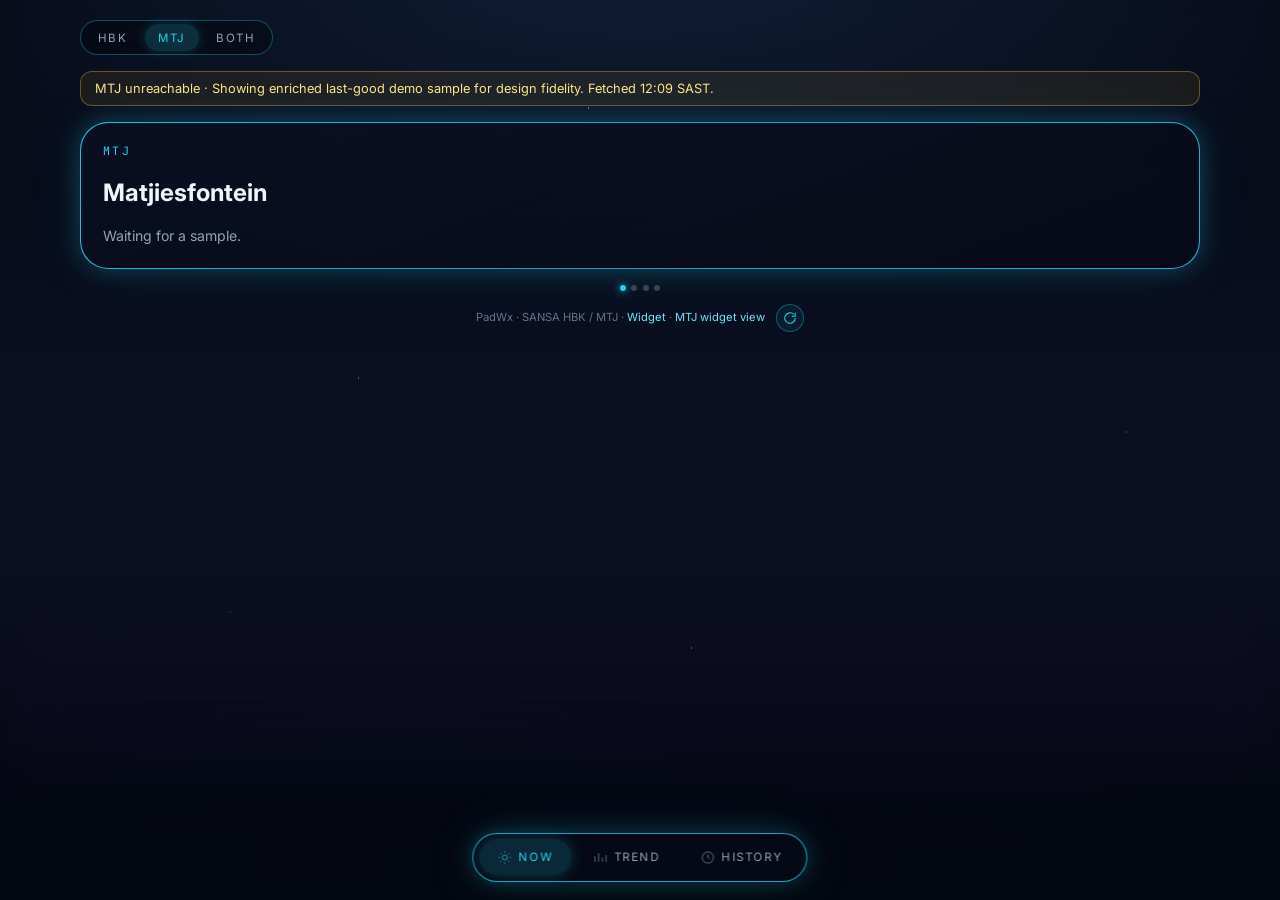
<file: index.html>
<!doctype html>
<html lang="en-ZA">
<head>
  <meta charset="utf-8" />
  <meta name="viewport" content="width=device-width, initial-scale=1, viewport-fit=cover" />
  <meta name="theme-color" content="#050814" />
  <meta name="description" content="PadWx — SANSA pad weather for Hartebeesthoek (HBK) and Matjiesfontein (MTJ)" />
  <meta name="apple-mobile-web-app-capable" content="yes" />
  <meta name="apple-mobile-web-app-status-bar-style" content="black-translucent" />
  <link rel="icon" href="favicon.svg" type="image/svg+xml" />
  <link rel="manifest" href="manifest.webmanifest" />
  <link rel="preconnect" href="https://fonts.googleapis.com" />
  <link rel="preconnect" href="https://fonts.gstatic.com" crossorigin />
  <link href="https://fonts.googleapis.com/css2?family=Inter:wght@400;500;600;700&family=JetBrains+Mono:wght@400;560;600&display=swap" rel="stylesheet" />
  <link rel="stylesheet" href="css/padwx.css" />
  <title>PadWx — Matjiesfontein</title>
</head>
<body>
  <div class="app">
    <div class="site-toggle" id="siteToggle" role="group" aria-label="Site">
      <button type="button" data-site="hbk">HBK</button>
      <button type="button" data-site="mtj" aria-pressed="true">MTJ</button>
      <button type="button" data-site="both">Both</button>
    </div>

    <div id="banner" class="banner hidden" role="status"></div>
    <div id="boards" class="boards" aria-live="polite"></div>

    <div class="pager-dots" aria-hidden="true">
      <span class="on"></span><span></span><span></span><span></span>
    </div>

    <p class="footer-note">
      PadWx · SANSA HBK / MTJ ·
      <a href="widget.html">Widget</a> ·
      <a href="?view=widget&amp;site=mtj">MTJ widget view</a>
      <button type="button" id="refreshTop" class="btn-icon" style="display:inline-grid;vertical-align:middle;margin-left:.5rem;width:28px;height:28px" title="Refresh" aria-label="Refresh">
        <svg viewBox="0 0 24 24" fill="none" stroke="currentColor" stroke-width="1.8" width="14" height="14"><path d="M21 12a9 9 0 1 1-2.6-6.2"/><path d="M21 3v6h-6"/></svg>
      </button>
    </p>
  </div>

  <nav class="nav-pill" role="tablist" aria-label="Views">
    <button type="button" role="tab" data-tab="now" aria-selected="true">
      <svg viewBox="0 0 24 24" fill="none" stroke="currentColor"><circle cx="12" cy="12" r="4"/><path d="M12 2v2M12 20v2M4.9 4.9l1.4 1.4M17.7 17.7l1.4 1.4M2 12h2M20 12h2M4.9 19.1l1.4-1.4M17.7 6.3l1.4-1.4"/></svg>
      Now
    </button>
    <button type="button" role="tab" data-tab="trend" aria-selected="false">
      <svg viewBox="0 0 24 24" fill="none" stroke="currentColor"><path d="M4 19V10M10 19V5M16 19v-7M22 19V8"/></svg>
      Trend
    </button>
    <button type="button" role="tab" data-tab="history" aria-selected="false">
      <svg viewBox="0 0 24 24" fill="none" stroke="currentColor"><circle cx="12" cy="12" r="9"/><path d="M12 7v5l3 2"/></svg>
      History
    </button>
  </nav>

  <script src="js/padwx.js" defer></script>
</body>
</html>
</file>
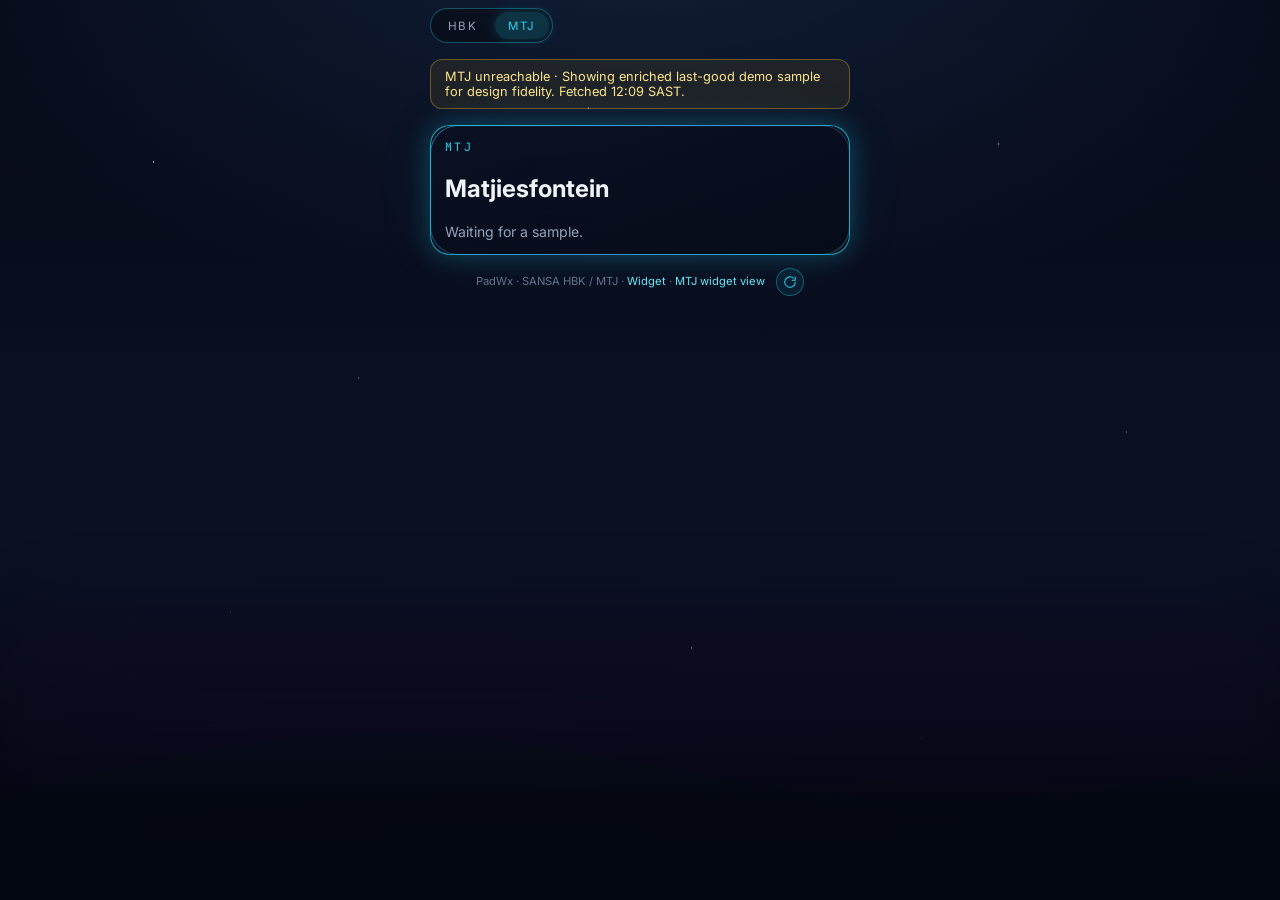
<file: widget.html>
<!doctype html>
<html lang="en-ZA">
<head>
  <meta charset="utf-8" />
  <title>PadWx Widget</title>
  <script>
    const q = new URLSearchParams(location.search);
    if (!q.get("site")) q.set("site", "mtj");
    q.set("view", "widget");
    location.replace("./index.html?" + q.toString());
  </script>
</head>
<body><p style="color:#94a3b8;font-family:system-ui">Opening MTJ widget…</p></body>
</html>
</file>
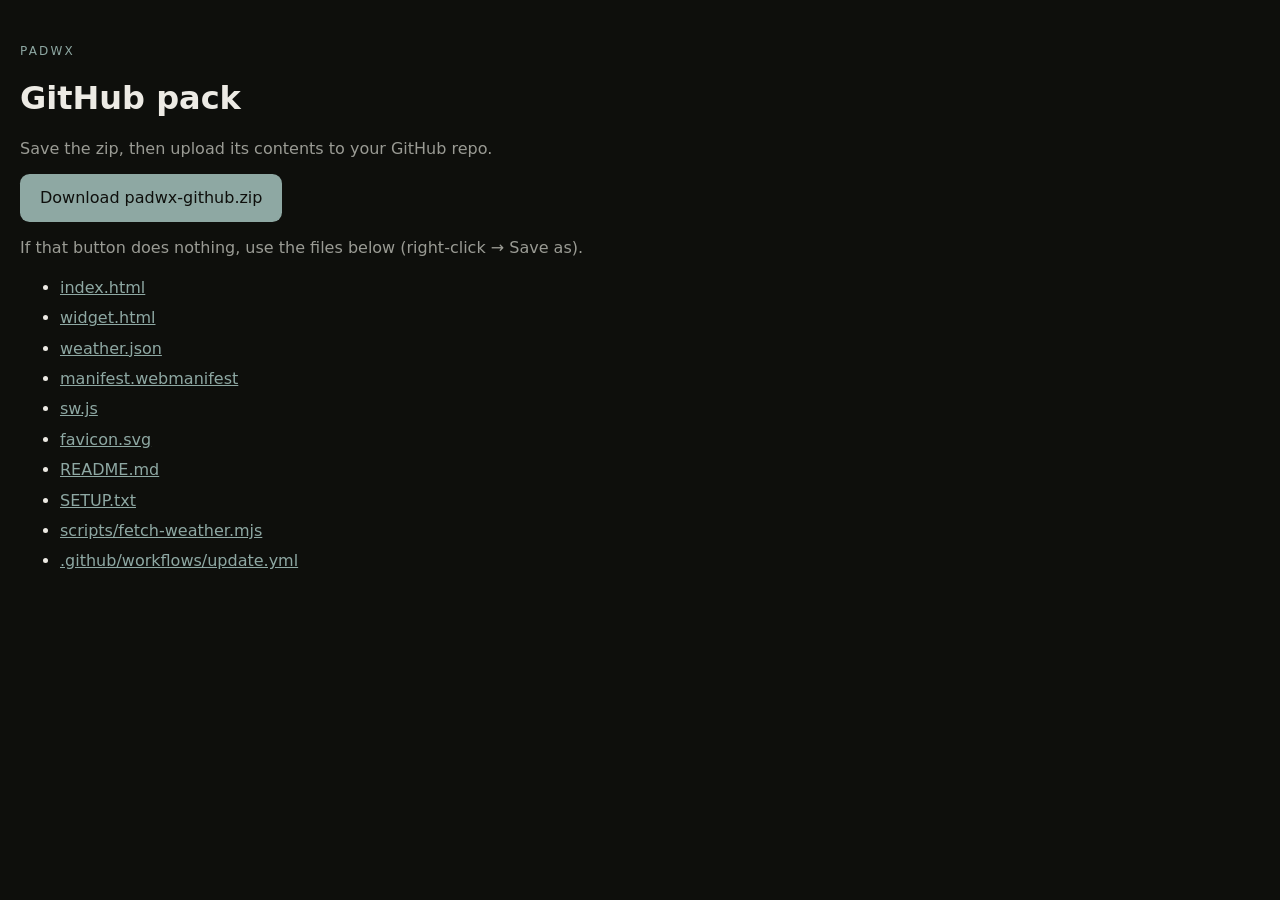
<file: public/github-pack.html>
<!doctype html>
<html lang="en">
<head>
<meta charset="utf-8"/>
<meta name="viewport" content="width=device-width, initial-scale=1"/>
<title>Download PadWx GitHub pack</title>
<style>
  body{margin:0;background:#0e0f0c;color:#eceae4;font-family:system-ui,sans-serif;padding:2rem 1.25rem}
  a{color:#8ea8a3}
  .btn{display:inline-flex;align-items:center;justify-content:center;min-height:3rem;padding:0 1.25rem;border-radius:.6rem;background:#8ea8a3;color:#0e0f0c;font-weight:600;text-decoration:none;border:0;font:inherit;cursor:pointer}
  ul{line-height:1.9}
  .muted{color:#9a9b94}
</style>
</head>
<body>
  <p style="letter-spacing:.18em;font-size:.75rem;color:#8ea8a3">PADWX</p>
  <h1>GitHub pack</h1>
  <p class="muted">Save the zip, then upload its contents to your GitHub repo.</p>
  <p><a class="btn" href="/padwx-github.zip" download="padwx-github.zip">Download padwx-github.zip</a></p>
  <p class="muted">If that button does nothing, use the files below (right-click → Save as).</p>
  <ul>
    <li><a href="/github-pack/index.html" download>index.html</a></li>
    <li><a href="/github-pack/widget.html" download>widget.html</a></li>
    <li><a href="/github-pack/weather.json" download>weather.json</a></li>
    <li><a href="/github-pack/manifest.webmanifest" download>manifest.webmanifest</a></li>
    <li><a href="/github-pack/sw.js" download>sw.js</a></li>
    <li><a href="/github-pack/favicon.svg" download>favicon.svg</a></li>
    <li><a href="/github-pack/README.md" download>README.md</a></li>
    <li><a href="/github-pack/SETUP.txt" download>SETUP.txt</a></li>
    <li><a href="/github-pack/scripts/fetch-weather.mjs" download>scripts/fetch-weather.mjs</a></li>
    <li><a href="/github-pack/.github/workflows/update.yml" download>.github/workflows/update.yml</a></li>
  </ul>
</body>
</html>
</file>
<file: css/padwx.css>
/* PadWx MTJ — neon glassmorphism dashboard */
:root {
  --bg0: #03050e;
  --bg1: #070b18;
  --glass: rgba(8, 14, 32, 0.72);
  --glass2: rgba(12, 20, 42, 0.55);
  --stroke: rgba(34, 211, 238, 0.35);
  --stroke-strong: rgba(34, 211, 238, 0.75);
  --cyan: #22d3ee;
  --cyan-dim: #67e8f9;
  --purple: #c084fc;
  --purple-line: #a855f7;
  --green: #4ade80;
  --green-dim: #86efac;
  --pink: #f472b6;
  --blue: #38bdf8;
  --text: #f1f5f9;
  --muted: #94a3b8;
  --subtle: #64748b;
  --warn: #fbbf24;
  --hold: #f87171;
  --ok: #4ade80;
  --glow: 0 0 24px rgba(34, 211, 238, 0.25), 0 0 60px rgba(34, 211, 238, 0.08);
  --radius: 18px;
  --font: "Inter", "Segoe UI", system-ui, -apple-system, sans-serif;
  --mono: "JetBrains Mono", "SF Mono", ui-monospace, Menlo, monospace;
}

*, *::before, *::after { box-sizing: border-box; }
html, body { margin: 0; min-height: 100%; }
body {
  font-family: var(--font);
  color: var(--text);
  background: var(--bg0);
  -webkit-font-smoothing: antialiased;
  overflow-x: hidden;
}

body::before {
  content: "";
  position: fixed;
  inset: 0;
  z-index: -2;
  background:
    radial-gradient(1.5px 1.5px at 12% 18%, rgba(255,255,255,.55) 50%, transparent 52%),
    radial-gradient(1px 1px at 28% 42%, rgba(165,243,252,.7) 50%, transparent 52%),
    radial-gradient(1.5px 1.5px at 46% 12%, rgba(255,255,255,.4) 50%, transparent 52%),
    radial-gradient(1px 1px at 62% 28%, rgba(196,181,253,.6) 50%, transparent 52%),
    radial-gradient(1.5px 1.5px at 78% 16%, rgba(255,255,255,.5) 50%, transparent 52%),
    radial-gradient(1px 1px at 88% 48%, rgba(165,243,252,.5) 50%, transparent 52%),
    radial-gradient(1px 1px at 18% 68%, rgba(255,255,255,.35) 50%, transparent 52%),
    radial-gradient(1.5px 1.5px at 54% 72%, rgba(255,255,255,.45) 50%, transparent 52%),
    radial-gradient(1px 1px at 72% 82%, rgba(196,181,253,.4) 50%, transparent 52%),
    radial-gradient(1px 1px at 38% 88%, rgba(255,255,255,.3) 50%, transparent 52%),
    radial-gradient(ellipse 120% 80% at 50% -10%, #12203a 0%, transparent 55%),
    linear-gradient(180deg, #050814 0%, #0a1022 45%, #0c1220 100%);
}

body::after {
  content: "";
  position: fixed;
  left: 0; right: 0; bottom: 0;
  height: 38vh;
  z-index: -1;
  pointer-events: none;
  background:
    linear-gradient(180deg, transparent, rgba(3,5,14,.85) 70%),
    url("data:image/svg+xml,%3Csvg xmlns='http://www.w3.org/2000/svg' viewBox='0 0 1440 320' preserveAspectRatio='none'%3E%3Cpath fill='%23121a2e' fill-opacity='0.85' d='M0,224L80,208C160,192,320,160,480,165.3C640,171,800,213,960,224C1120,235,1280,213,1360,202.7L1440,192L1440,320L1360,320C1280,320,1120,320,960,320C800,320,640,320,480,320C320,320,160,320,80,320L0,320Z'/%3E%3Cpath fill='%230d1424' fill-opacity='0.9' d='M0,256L120,245.3C240,235,480,213,720,218.7C960,224,1200,256,1320,272L1440,288L1440,320L1320,320C1200,320,960,320,720,320C480,320,240,320,120,320L0,320Z'/%3E%3C/svg%3E") bottom / 100% 100% no-repeat;
  opacity: 0.95;
  filter: drop-shadow(0 0 40px rgba(88, 28, 135, 0.25));
}

a { color: var(--cyan); }

.app {
  width: min(1120px, calc(100% - 1.5rem));
  margin: 1.25rem auto 6.5rem;
}

.shell {
  position: relative;
  border-radius: 28px;
  padding: 1.25rem 1.35rem 1.5rem;
  background: linear-gradient(160deg, rgba(10,16,34,.82), rgba(6,10,22,.7));
  border: 1px solid var(--stroke-strong);
  box-shadow: var(--glow), inset 0 1px 0 rgba(255,255,255,.04);
  backdrop-filter: blur(18px);
  -webkit-backdrop-filter: blur(18px);
}

.shell::before {
  content: "";
  position: absolute;
  inset: -1px;
  border-radius: 28px;
  padding: 1px;
  background: linear-gradient(135deg, rgba(34,211,238,.7), rgba(168,85,247,.25), rgba(34,211,238,.45));
  -webkit-mask: linear-gradient(#000 0 0) content-box, linear-gradient(#000 0 0);
  mask: linear-gradient(#000 0 0) content-box, linear-gradient(#000 0 0);
  -webkit-mask-composite: xor;
  mask-composite: exclude;
  pointer-events: none;
  opacity: 0.85;
}

/* Header */
.topbar {
  display: flex;
  align-items: flex-start;
  justify-content: space-between;
  gap: 1rem;
  margin-bottom: 1.25rem;
}
.brand-kicker {
  font-family: var(--mono);
  font-size: 0.72rem;
  letter-spacing: 0.22em;
  color: var(--cyan);
  margin: 0 0 0.15rem;
  text-transform: uppercase;
}
.brand-row {
  display: flex;
  align-items: center;
  gap: 0.55rem;
}
.brand-row h1 {
  margin: 0;
  font-size: clamp(1.35rem, 3vw, 1.85rem);
  font-weight: 700;
  letter-spacing: 0.04em;
  text-transform: uppercase;
}
.live-dot {
  width: 9px; height: 9px;
  border-radius: 50%;
  background: var(--green);
  box-shadow: 0 0 10px var(--green), 0 0 20px rgba(74,222,128,.4);
  animation: pulse 2s ease-in-out infinite;
}
.live-dot.stale {
  background: var(--warn);
  box-shadow: 0 0 10px var(--warn);
  animation: none;
}
@keyframes pulse {
  0%, 100% { opacity: 1; transform: scale(1); }
  50% { opacity: 0.65; transform: scale(0.85); }
}
.brand-sub {
  margin: 0.25rem 0 0;
  color: var(--muted);
  font-size: 0.88rem;
}
.meta-right {
  display: flex;
  align-items: center;
  gap: 0.65rem;
  color: var(--muted);
  font-size: 0.78rem;
  text-align: right;
}
.meta-icons {
  display: flex;
  gap: 0.35rem;
  color: var(--cyan-dim);
  opacity: 0.85;
}
.meta-icons svg { width: 18px; height: 18px; }
.btn-icon {
  appearance: none;
  border: 1px solid var(--stroke);
  background: rgba(34,211,238,.08);
  color: var(--cyan);
  width: 36px; height: 36px;
  border-radius: 50%;
  display: grid; place-items: center;
  cursor: pointer;
  transition: box-shadow .2s, transform .2s, background .2s;
}
.btn-icon:hover { box-shadow: 0 0 16px rgba(34,211,238,.35); background: rgba(34,211,238,.15); }
.btn-icon.spin svg { animation: spin .7s linear infinite; }
@keyframes spin { to { transform: rotate(360deg); } }

.site-toggle {
  display: inline-flex;
  gap: 0.25rem;
  padding: 0.2rem;
  border-radius: 999px;
  border: 1px solid var(--stroke);
  background: rgba(0,0,0,.35);
  margin-bottom: 1rem;
}
.site-toggle button {
  appearance: none;
  border: 0;
  background: transparent;
  color: var(--muted);
  font: inherit;
  font-size: 0.72rem;
  letter-spacing: 0.12em;
  text-transform: uppercase;
  padding: 0.4rem 0.85rem;
  border-radius: 999px;
  cursor: pointer;
}
.site-toggle button[aria-pressed="true"] {
  background: rgba(34,211,238,.18);
  color: var(--cyan);
  box-shadow: 0 0 12px rgba(34,211,238,.2);
}
.site-toggle button.hidden { display: none; }

.banner {
  margin: 0 0 1rem;
  padding: 0.55rem 0.85rem;
  border-radius: 12px;
  border: 1px solid rgba(251,191,36,.35);
  background: rgba(251,191,36,.08);
  color: #fde68a;
  font-size: 0.8rem;
}
.banner.hidden { display: none; }

.boards.both {
  display: grid;
  gap: 1.25rem;
}
@media (min-width: 1100px) {
  .boards.both { grid-template-columns: 1fr 1fr; }
}

/* Hero + metrics */
.hero-grid {
  display: grid;
  grid-template-columns: minmax(180px, 240px) 1fr;
  gap: 1rem;
  align-items: center;
  margin-bottom: 1.1rem;
}
@media (max-width: 720px) {
  .hero-grid { grid-template-columns: 1fr; justify-items: center; text-align: center; }
}

.hero {
  display: flex;
  align-items: center;
  gap: 0.9rem;
}
.orbital {
  width: 88px; height: 88px;
  border-radius: 50%;
  border: 1.5px solid rgba(34,211,238,.55);
  box-shadow: 0 0 20px rgba(34,211,238,.25), inset 0 0 20px rgba(34,211,238,.08);
  display: grid; place-items: center;
  position: relative;
  flex-shrink: 0;
}
.orbital::before {
  content: "";
  position: absolute;
  inset: 8px;
  border-radius: 50%;
  border: 1px dashed rgba(165,243,252,.25);
}
.orbital svg { width: 48px; height: 48px; filter: drop-shadow(0 0 8px rgba(226,232,240,.4)); }
.temp-block .temp {
  font-family: var(--mono);
  font-size: clamp(2.4rem, 5vw, 3.2rem);
  font-weight: 600;
  letter-spacing: -0.03em;
  line-height: 1;
  margin: 0;
}
.temp-block .temp span { font-size: 0.55em; color: var(--muted); margin-left: 0.05em; }
.feels {
  margin: 0.35rem 0 0;
  color: var(--cyan);
  font-size: 0.92rem;
}
.feels strong { font-weight: 600; }

.metrics {
  display: grid;
  grid-template-columns: repeat(3, minmax(0, 1fr));
  gap: 0.55rem;
}
@media (max-width: 520px) {
  .metrics { grid-template-columns: repeat(2, 1fr); }
}
.metric {
  border-radius: 14px;
  border: 1px solid var(--stroke);
  background: var(--glass2);
  padding: 0.65rem 0.75rem;
  box-shadow: inset 0 0 20px rgba(34,211,238,.03);
  min-height: 64px;
}
.metric .label {
  display: flex;
  align-items: center;
  gap: 0.4rem;
  color: var(--muted);
  font-size: 0.7rem;
  letter-spacing: 0.04em;
  text-transform: uppercase;
  margin: 0 0 0.35rem;
}
.metric .label svg {
  width: 14px; height: 14px;
  color: var(--cyan);
  stroke-width: 1.6;
}
.metric .value {
  margin: 0;
  font-family: var(--mono);
  font-size: 0.95rem;
  font-weight: 560;
  tabular-nums: true;
  font-variant-numeric: tabular-nums;
}
.metric .value .hi { color: var(--pink); }
.metric .value .lo { color: var(--cyan); }

/* Charts */
.charts {
  display: grid;
  gap: 0.65rem;
  margin-bottom: 1.1rem;
}
.chart-card {
  border-radius: 14px;
  border: 1px solid var(--stroke);
  background: rgba(6,10,22,.55);
  padding: 0.55rem 0.75rem 0.35rem;
  position: relative;
}
.chart-head {
  display: flex;
  justify-content: space-between;
  align-items: center;
  margin-bottom: 0.15rem;
}
.chart-head .title {
  font-size: 0.68rem;
  letter-spacing: 0.08em;
  text-transform: uppercase;
  color: var(--subtle);
}
.badge {
  font-family: var(--mono);
  font-size: 0.78rem;
  padding: 0.15rem 0.5rem;
  border-radius: 999px;
  border: 1px solid currentColor;
  background: rgba(0,0,0,.35);
}
.badge.temp { color: var(--purple); }
.badge.wind { color: var(--blue); }
.badge.hum { color: var(--green); }
.chart-card canvas {
  width: 100%;
  height: 72px;
  display: block;
}
.chart-axis {
  display: flex;
  justify-content: space-between;
  font-size: 0.62rem;
  color: var(--subtle);
  font-family: var(--mono);
  padding: 0 0.15rem 0.15rem;
}

/* Bottom row */
.bottom-row {
  display: grid;
  grid-template-columns: 1.4fr 1fr;
  gap: 0.85rem;
}
@media (max-width: 800px) {
  .bottom-row { grid-template-columns: 1fr; }
}
.panel {
  border-radius: 16px;
  border: 1px solid var(--stroke);
  background: var(--glass2);
  padding: 0.85rem 0.95rem;
}
.panel h3 {
  margin: 0 0 0.75rem;
  font-size: 0.78rem;
  font-weight: 600;
  letter-spacing: 0.1em;
  text-transform: uppercase;
  color: var(--muted);
  display: flex;
  align-items: center;
  gap: 0.45rem;
}
.panel h3 svg { width: 15px; height: 15px; color: var(--cyan); }

.trend-strip {
  display: flex;
  gap: 0.35rem;
  overflow-x: auto;
  padding-bottom: 0.25rem;
  scrollbar-width: thin;
}
.trend-slot {
  flex: 1 0 64px;
  text-align: center;
  padding: 0.35rem 0.2rem;
  border-radius: 12px;
  background: rgba(0,0,0,.22);
}
.trend-slot .t-label {
  font-size: 0.65rem;
  color: var(--subtle);
  margin-bottom: 0.25rem;
}
.trend-slot .t-icon {
  width: 22px; height: 22px;
  margin: 0 auto 0.25rem;
  color: var(--cyan-dim);
}
.trend-slot .t-temp {
  font-family: var(--mono);
  font-size: 0.85rem;
  margin: 0;
}
.trend-slot .t-rain {
  font-size: 0.65rem;
  color: var(--blue);
  margin: 0.15rem 0 0;
}

.gates {
  display: flex;
  flex-direction: column;
  gap: 0.55rem;
}
.gate {
  display: flex;
  align-items: center;
  justify-content: center;
  gap: 0.45rem;
  border-radius: 999px;
  padding: 0.7rem 1rem;
  font-size: 0.82rem;
  font-weight: 700;
  letter-spacing: 0.14em;
  text-transform: uppercase;
  border: 1px solid transparent;
}
.gate svg { width: 16px; height: 16px; }
.gate.go {
  color: var(--ok);
  background: rgba(74,222,128,.12);
  border-color: rgba(74,222,128,.55);
  box-shadow: 0 0 18px rgba(74,222,128,.22), inset 0 0 12px rgba(74,222,128,.06);
}
.gate.caution {
  color: var(--warn);
  background: rgba(251,191,36,.12);
  border-color: rgba(251,191,36,.55);
  box-shadow: 0 0 18px rgba(251,191,36,.2);
}
.gate.hold {
  color: var(--hold);
  background: rgba(248,113,113,.12);
  border-color: rgba(248,113,113,.55);
  box-shadow: 0 0 18px rgba(248,113,113,.2);
}

/* Tab panels */
.view-panel { display: none; }
.view-panel.active { display: block; }

.detail-grid {
  display: grid;
  grid-template-columns: repeat(auto-fit, minmax(160px, 1fr));
  gap: 0.65rem;
  margin-bottom: 1rem;
}
.detail-card {
  border-radius: 14px;
  border: 1px solid var(--stroke);
  background: var(--glass2);
  padding: 0.85rem;
}
.detail-card dt { color: var(--subtle); font-size: 0.72rem; text-transform: uppercase; letter-spacing: 0.08em; }
.detail-card dd { margin: 0.35rem 0 0; font-family: var(--mono); font-size: 1.15rem; }

.compass-wrap {
  display: flex;
  align-items: center;
  gap: 1rem;
  margin: 0.5rem 0 1rem;
}
.compass-wrap svg.compass { width: 110px; height: 110px; }

/* Bottom nav */
.nav-pill {
  position: fixed;
  left: 50%;
  bottom: 1.15rem;
  transform: translateX(-50%);
  z-index: 40;
  display: flex;
  gap: 0.2rem;
  padding: 0.35rem;
  border-radius: 999px;
  background: rgba(6,10,22,.88);
  border: 1px solid var(--stroke-strong);
  box-shadow: var(--glow), 0 10px 40px rgba(0,0,0,.45);
  backdrop-filter: blur(14px);
}
.nav-pill button {
  appearance: none;
  border: 0;
  background: transparent;
  color: var(--muted);
  font: inherit;
  font-size: 0.72rem;
  letter-spacing: 0.14em;
  text-transform: uppercase;
  padding: 0.65rem 1.15rem;
  border-radius: 999px;
  cursor: pointer;
  display: inline-flex;
  align-items: center;
  gap: 0.4rem;
}
.nav-pill button svg { width: 15px; height: 15px; }
.nav-pill button[aria-selected="true"] {
  color: var(--cyan);
  background: rgba(34,211,238,.16);
  box-shadow: 0 0 16px rgba(34,211,238,.25);
}

.pager-dots {
  display: flex;
  justify-content: center;
  gap: 0.35rem;
  margin: 1rem 0 0.25rem;
}
.pager-dots span {
  width: 6px; height: 6px;
  border-radius: 50%;
  background: rgba(148,163,184,.35);
}
.pager-dots span.on { background: var(--cyan); box-shadow: 0 0 8px var(--cyan); }

/* Widget mode */
body.widget-only .app { width: min(420px, calc(100% - 0.75rem)); margin: 0.5rem auto 1rem; }
body.widget-only .shell { padding: 0.85rem; border-radius: 20px; }
body.widget-only .charts,
body.widget-only .bottom-row .panel:first-child,
body.widget-only .nav-pill,
body.widget-only .pager-dots,
body.widget-only .site-toggle button[data-site="both"] { display: none !important; }
body.widget-only .hero-grid { grid-template-columns: 1fr; }
body.widget-only .metrics { grid-template-columns: repeat(2, 1fr); }
body.widget-only .bottom-row { grid-template-columns: 1fr; }
body.widget-only .brand-row h1 { font-size: 1.2rem; }

.footer-note {
  margin: 0.85rem 0 0;
  text-align: center;
  color: var(--subtle);
  font-size: 0.7rem;
}
.footer-note a { color: var(--cyan-dim); text-decoration: none; }

.hidden { display: none !important; }
</file>
